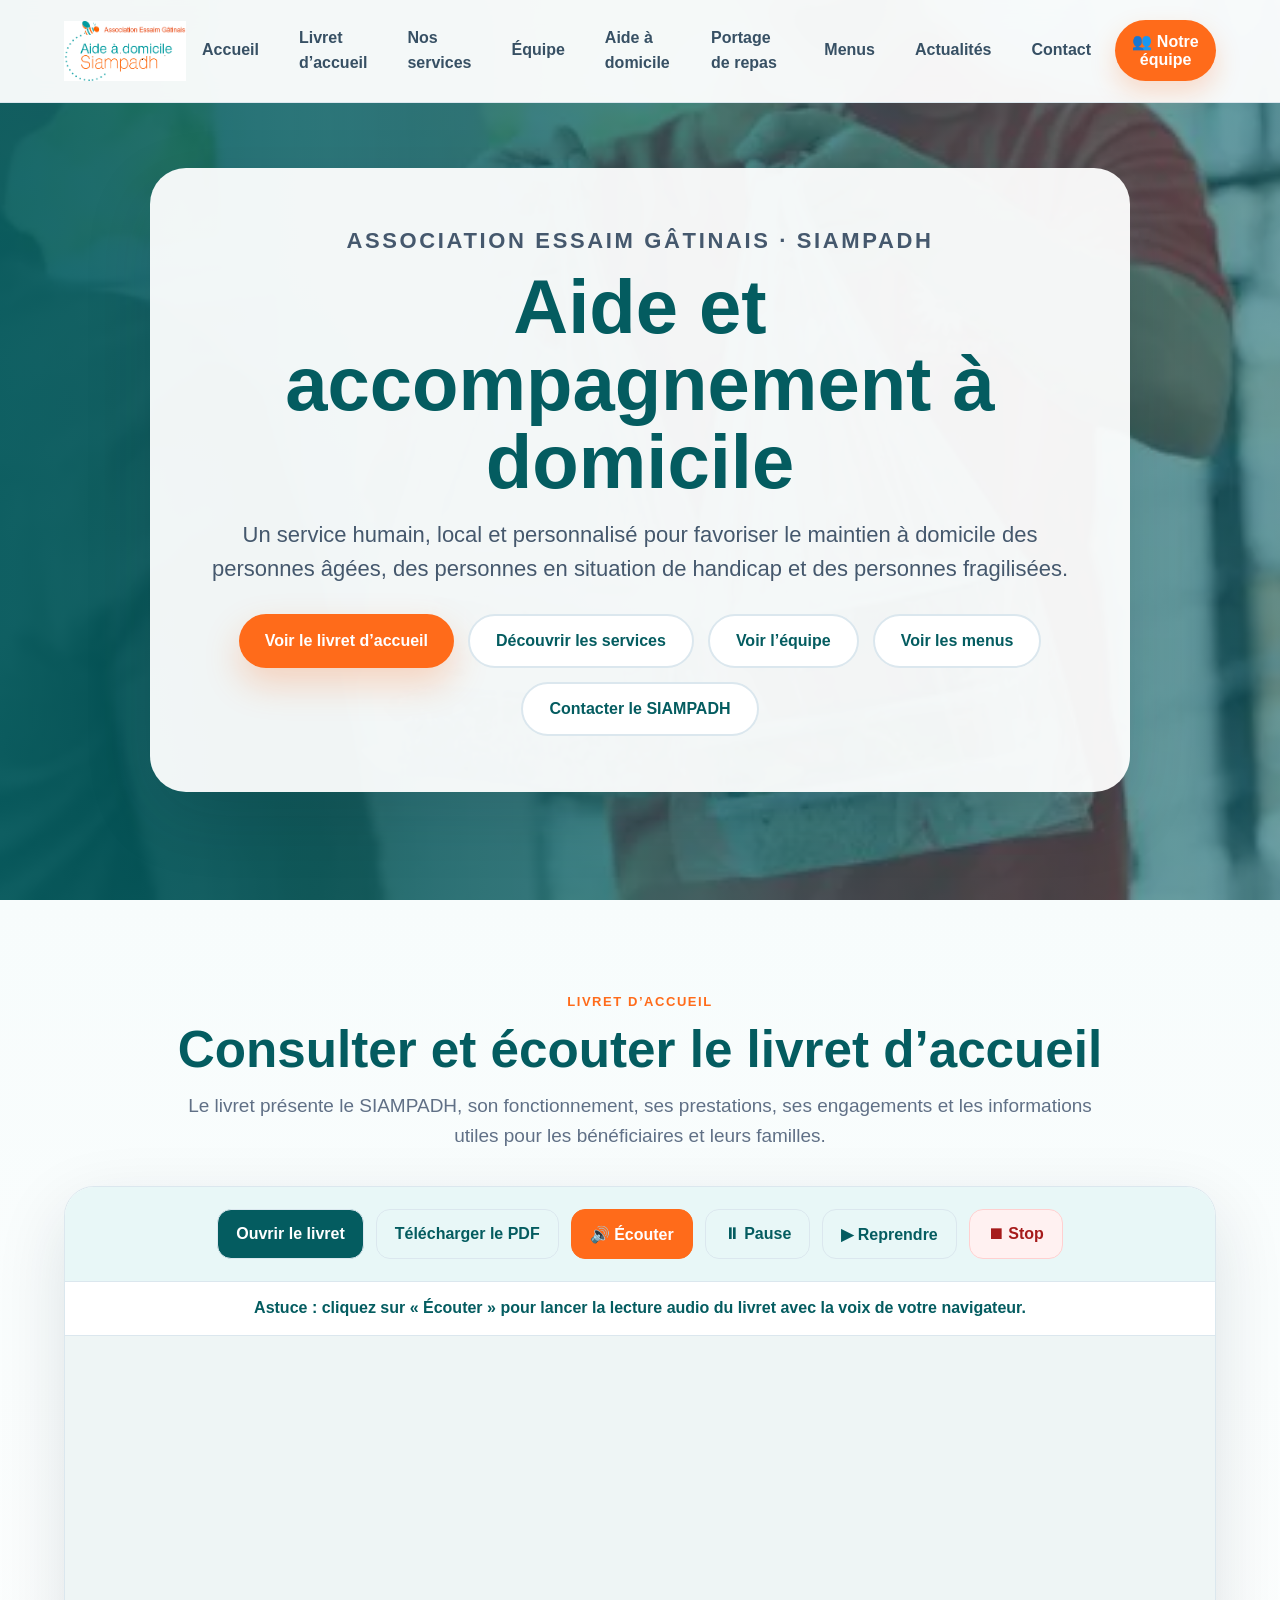
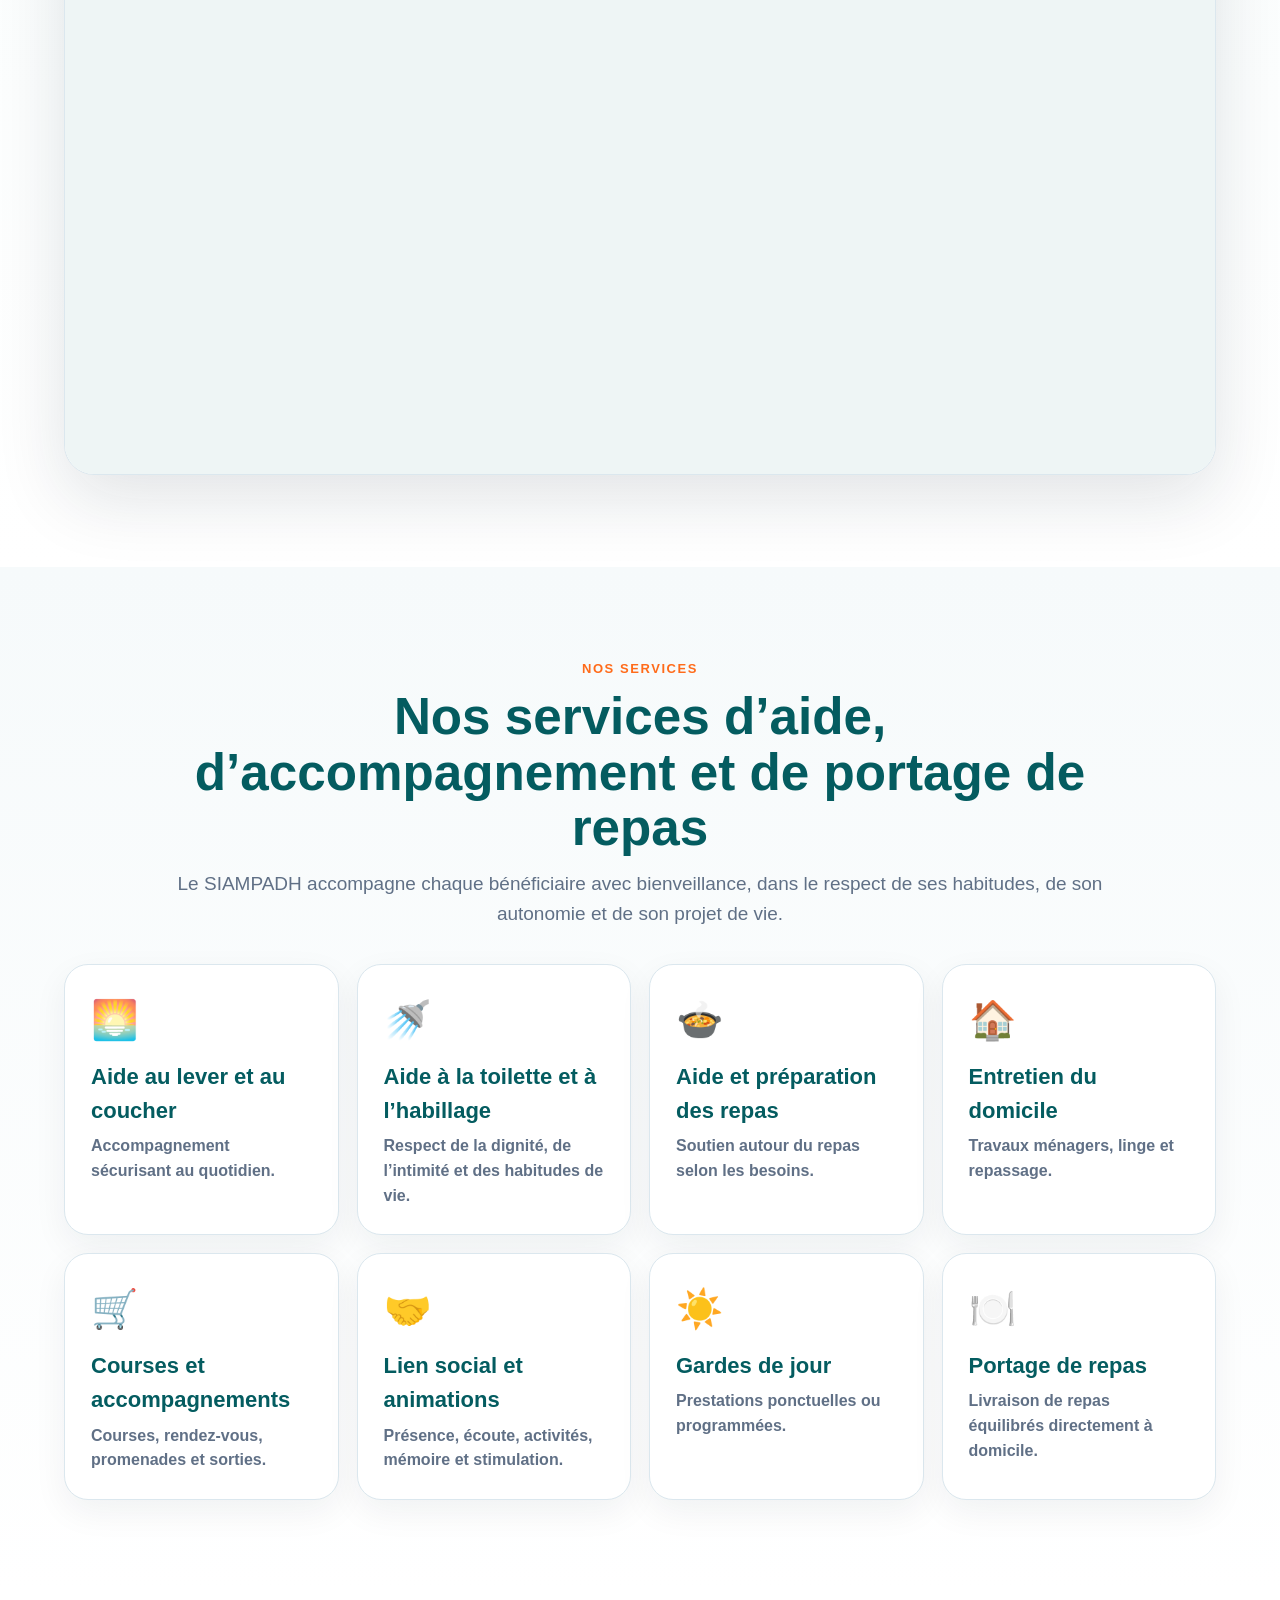
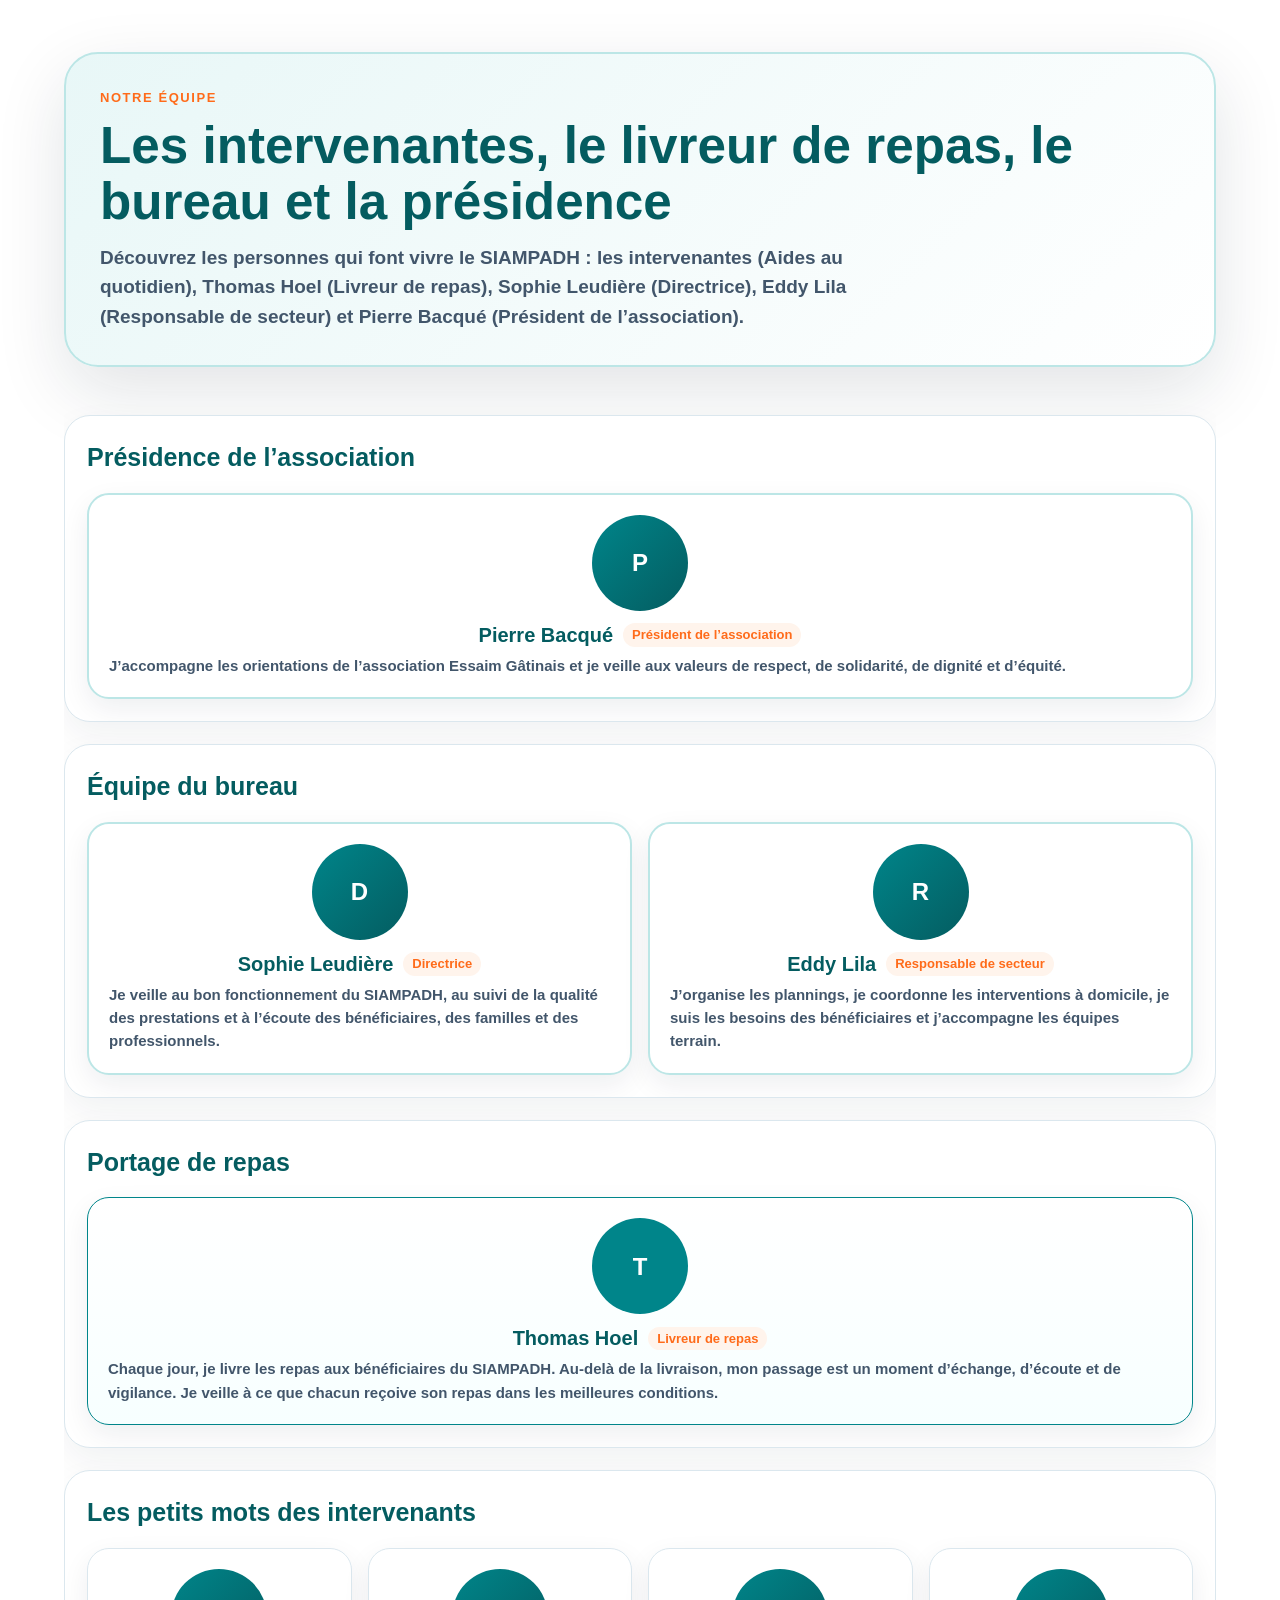
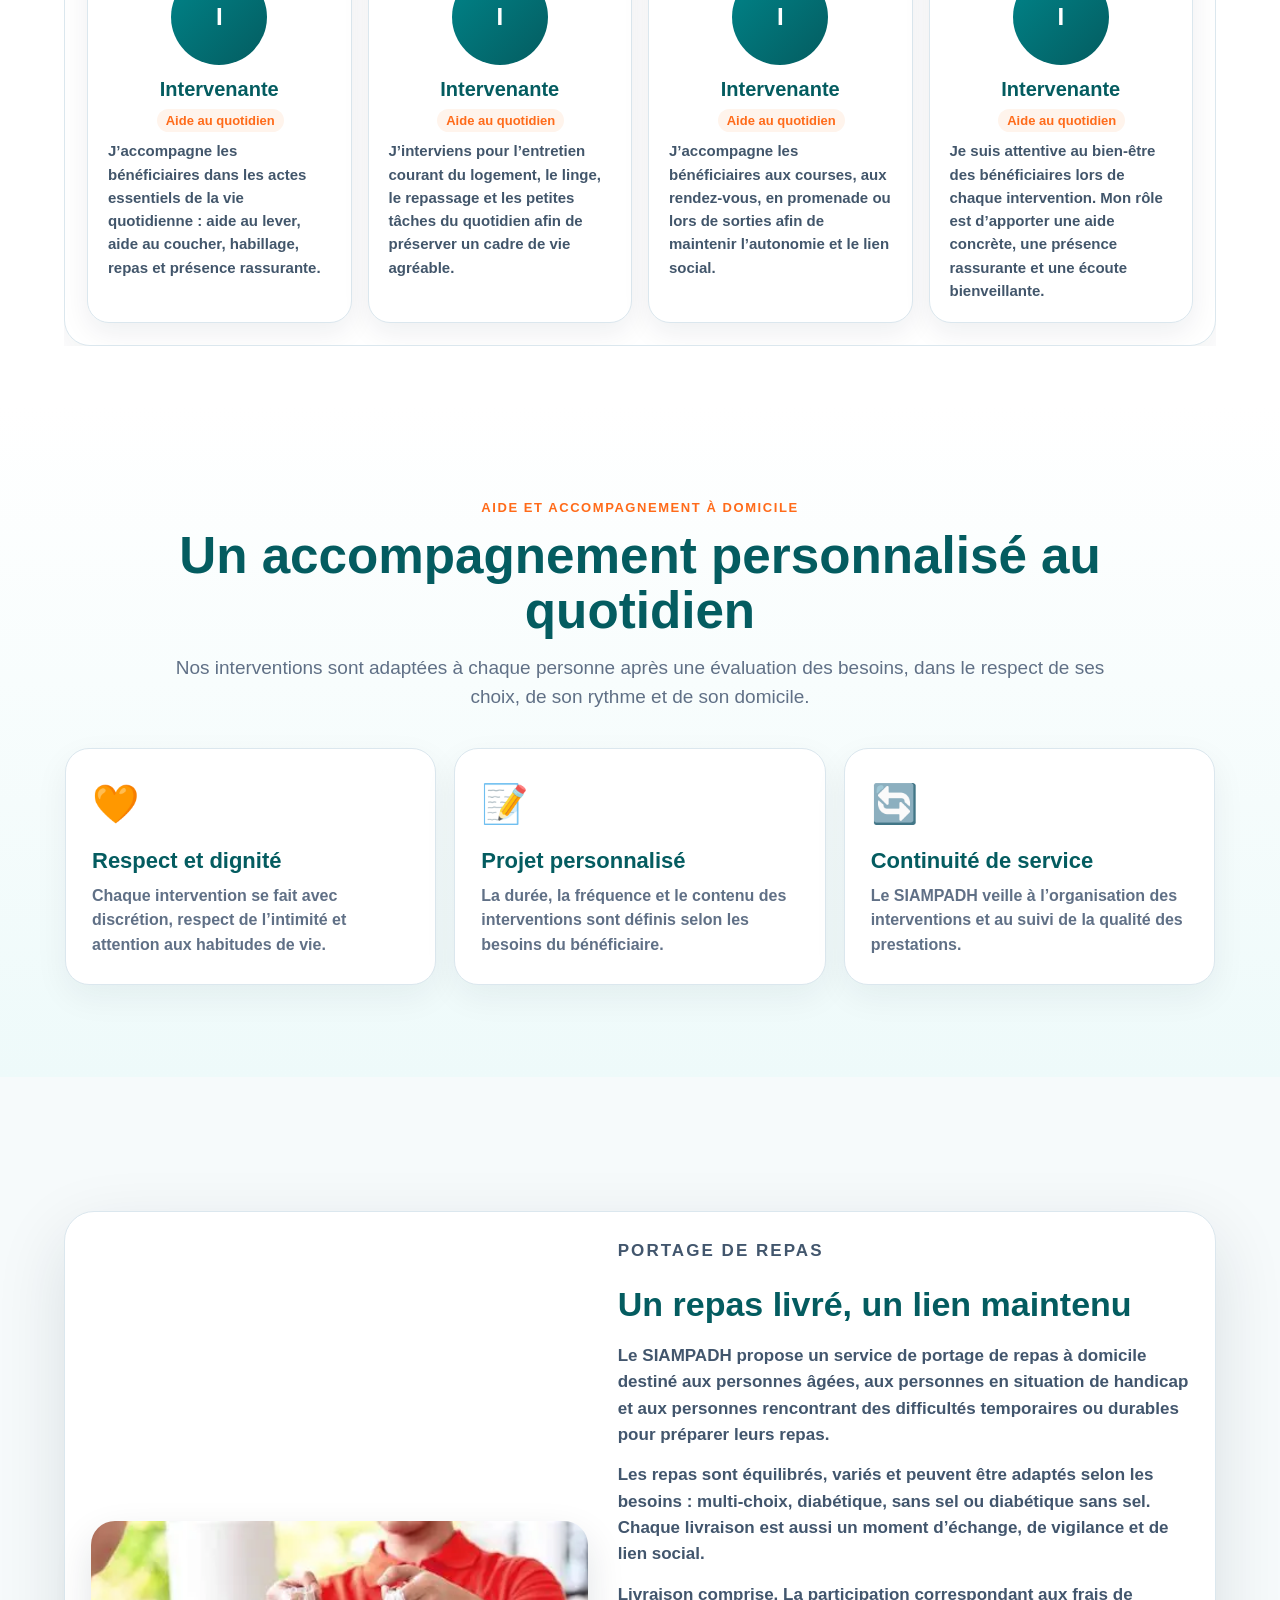
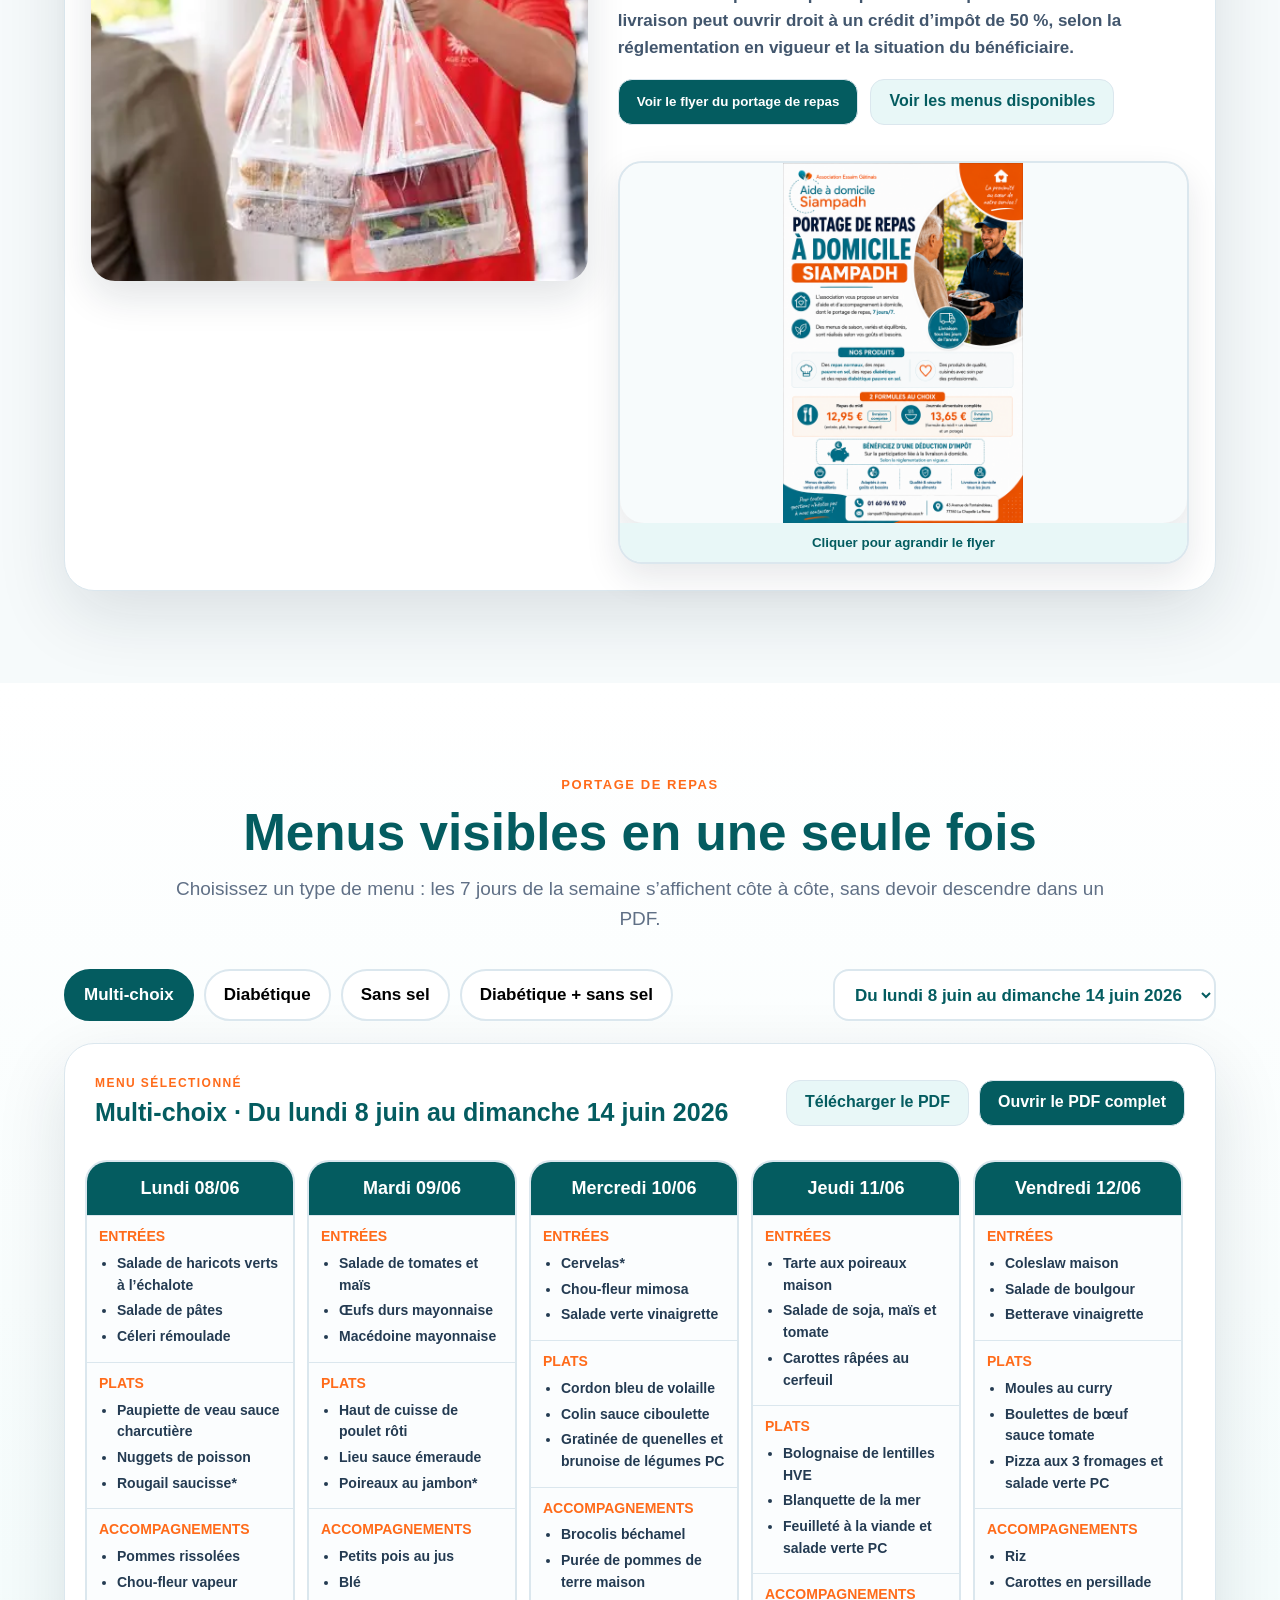
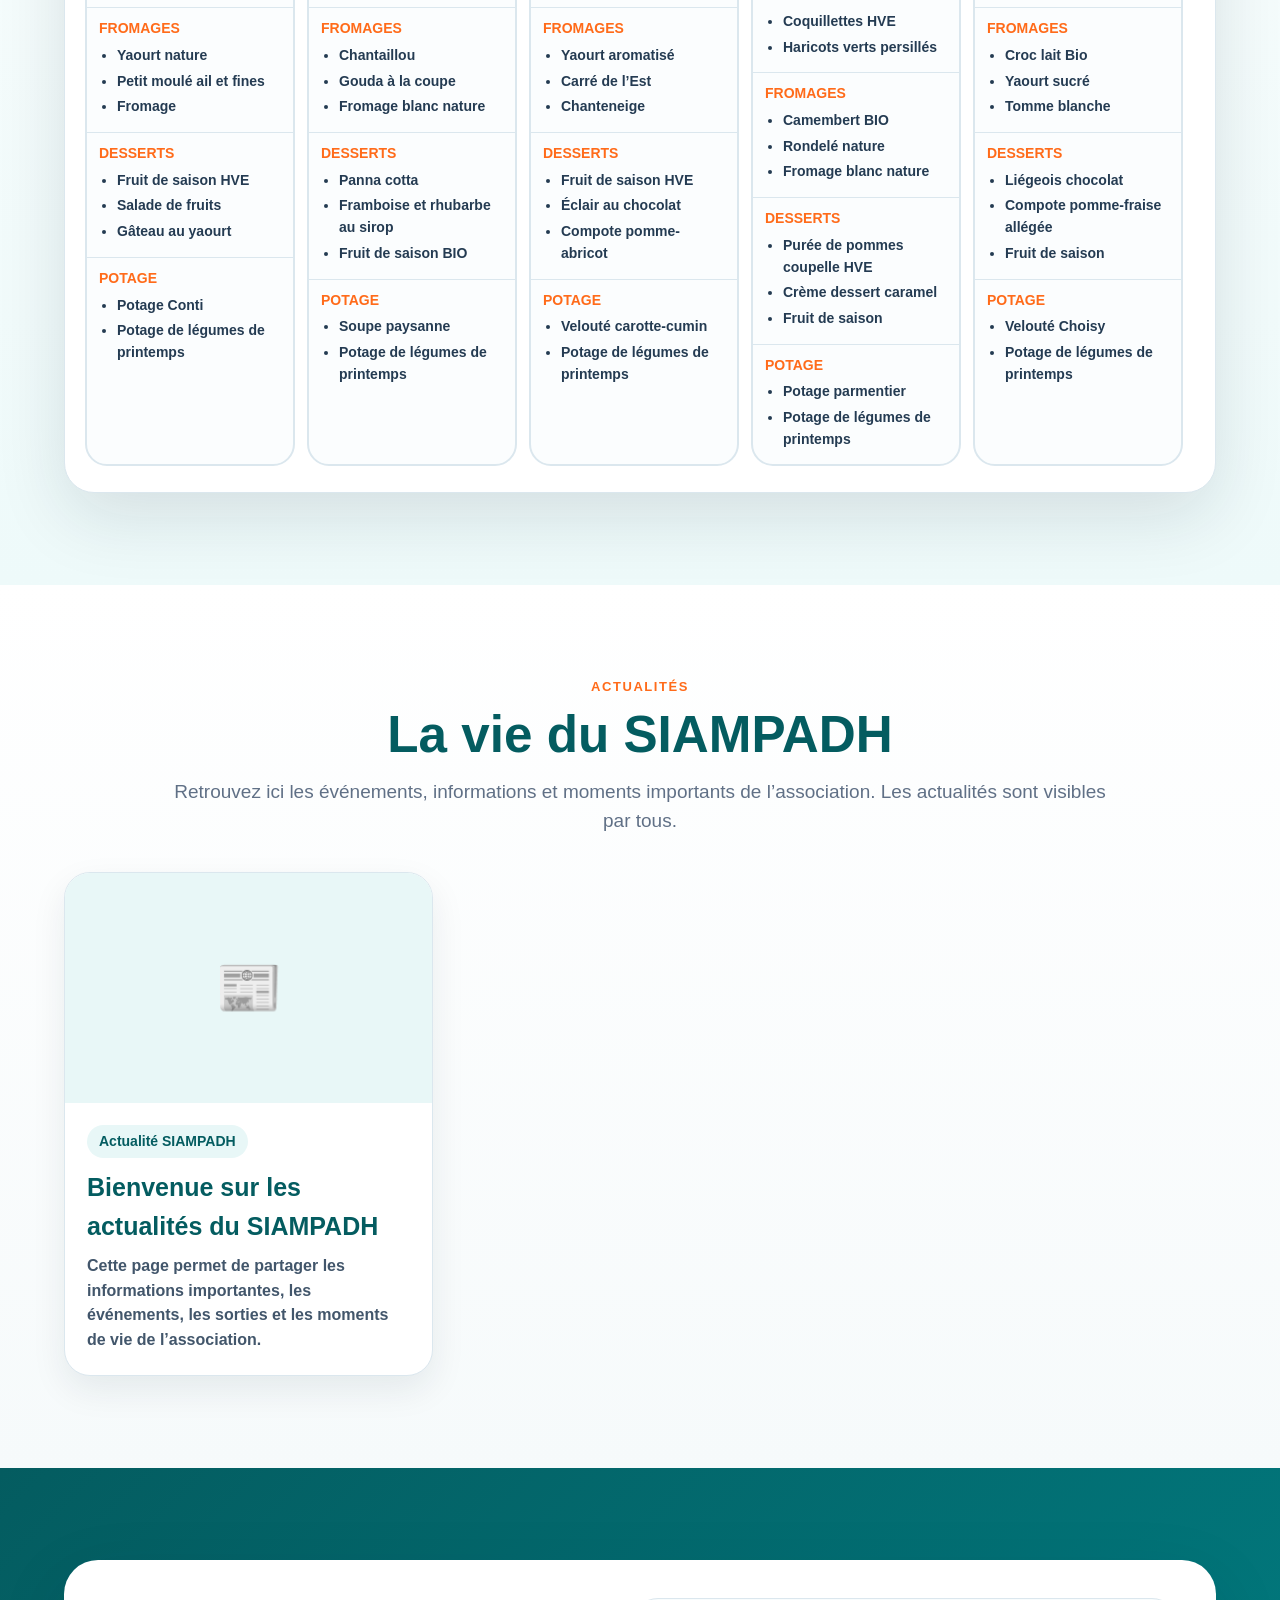
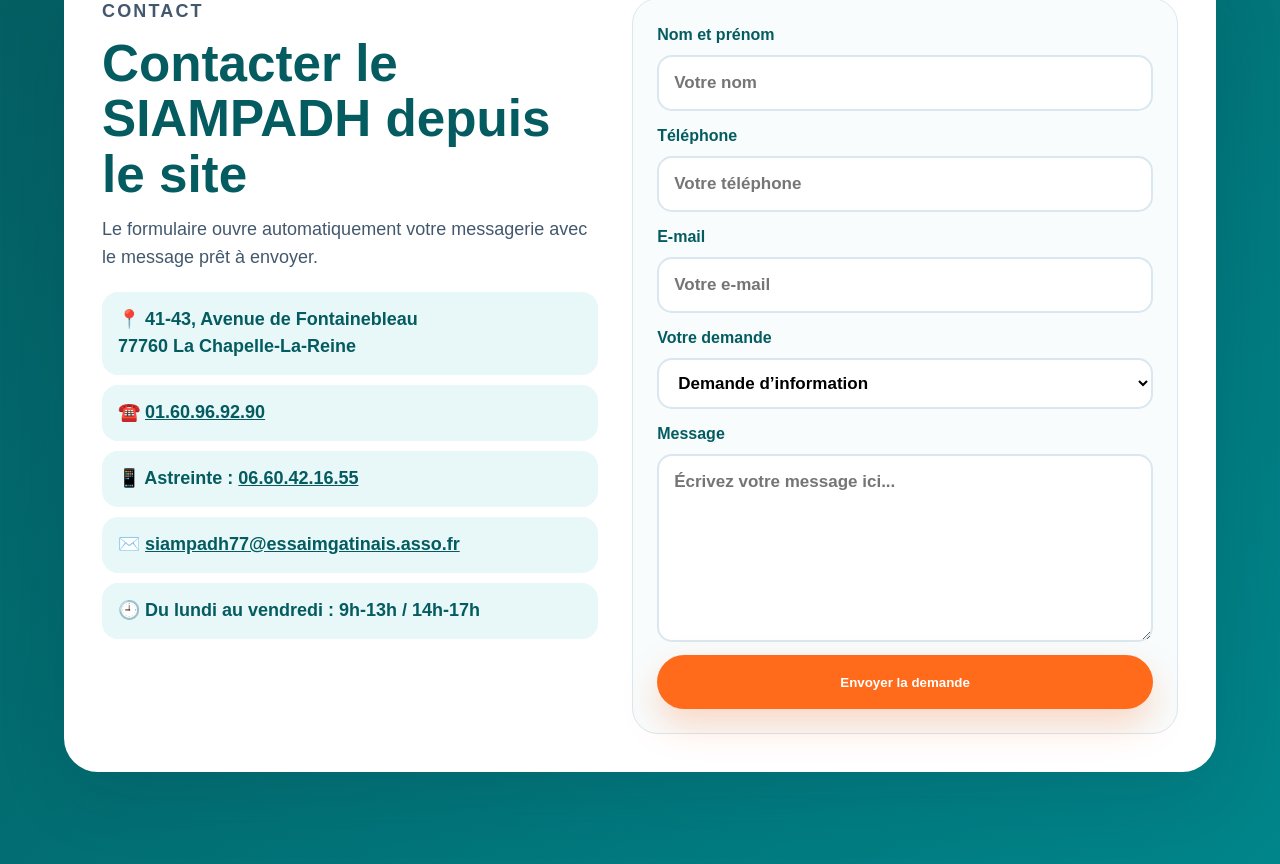
<file: index.html>
<!DOCTYPE html>
<html lang="fr">
<head>
  <meta charset="UTF-8" />
  <meta name="viewport" content="width=device-width, initial-scale=1.0" />
  <title>SIAMPADH - Aide et accompagnement à domicile</title>
  <link rel="stylesheet" href="style.css" />
</head>
<body>
  <header class="topbar">
    <a href="#accueil" class="brand"><img src="assets/images/logo.png" alt="Logo SIAMPADH"></a>
    <button id="mobileToggle" class="mobile-toggle" aria-label="Ouvrir le menu">☰</button>
    <nav id="mainNav">
      <a href="#accueil">Accueil</a>
      <a href="#livret">Livret d’accueil</a>
      <a href="#services">Nos services</a>
      <a href="#equipe">Équipe</a>
      <a href="#aide-domicile">Aide à domicile</a>
      <a href="#portage">Portage de repas</a>
      <a href="#menus">Menus</a>
      <a href="#actualites">Actualités</a>
      <a href="#contact">Contact</a>
      <button id="openTeamNav" class="nav-team-button" type="button">👥 Notre équipe</button>
    </nav>
  </header>

  <main>
    <section id="accueil" class="hero">
      <div class="hero-content">
        <p class="eyebrow">Association Essaim Gâtinais · SIAMPADH</p>
        <h1>Aide et accompagnement à domicile</h1>
        <p>Un service humain, local et personnalisé pour favoriser le maintien à domicile des personnes âgées, des personnes en situation de handicap et des personnes fragilisées.</p>
        <div class="actions">
          <a class="btn primary" href="#livret">Voir le livret d’accueil</a>
          <a class="btn secondary" href="#services">Découvrir les services</a>
          <a class="btn secondary" href="#equipe">Voir l’équipe</a>
          <a class="btn secondary" href="#menus">Voir les menus</a>
          <a class="btn secondary" href="#contact">Contacter le SIAMPADH</a>
        </div>
      </div>
    </section>

    <!-- 1. LIVRET D'ACCUEIL -->
    <section id="livret" class="section livret-section">
      <div class="section-head">
        <p class="eyebrow">Livret d’accueil</p>
        <h2>Consulter et écouter le livret d’accueil</h2>
        <p>Le livret présente le SIAMPADH, son fonctionnement, ses prestations, ses engagements et les informations utiles pour les bénéficiaires et leurs familles.</p>
      </div>

      <div class="livret-card">
        <div class="livret-toolbar" aria-label="Actions du livret d’accueil">
          <a class="mini-btn dark" href="assets/livret/livret-accueil-siampadh.pdf" target="_blank">Ouvrir le livret</a>
          <a class="mini-btn" href="assets/livret/livret-accueil-siampadh.pdf" download>Télécharger le PDF</a>
          <button class="mini-btn listen" id="listenLivret" type="button">🔊 Écouter</button>
          <button class="mini-btn" id="pauseLivret" type="button">⏸ Pause</button>
          <button class="mini-btn" id="resumeLivret" type="button">▶ Reprendre</button>
          <button class="mini-btn stop" id="stopLivret" type="button">⏹ Stop</button>
        </div>
        <p class="livret-help" id="livretStatus">Astuce : cliquez sur « Écouter » pour lancer la lecture audio du livret avec la voix de votre navigateur.</p>
        <iframe class="livret-frame" src="assets/livret/livret-accueil-siampadh.pdf#toolbar=1&navpanes=0&view=FitH" title="Livret d’accueil SIAMPADH"></iframe>
      </div>
    </section>

    <!-- 2. NOS SERVICES -->
    <section id="services" class="section services-section">
      <div class="section-head">
        <p class="eyebrow">Nos services</p>
        <h2>Nos services d’aide, d’accompagnement et de portage de repas</h2>
        <p>Le SIAMPADH accompagne chaque bénéficiaire avec bienveillance, dans le respect de ses habitudes, de son autonomie et de son projet de vie.</p>
      </div>
      <div class="cards">
        <article><span>🌅</span><h3>Aide au lever et au coucher</h3><p>Accompagnement sécurisant au quotidien.</p></article>
        <article><span>🚿</span><h3>Aide à la toilette et à l’habillage</h3><p>Respect de la dignité, de l’intimité et des habitudes de vie.</p></article>
        <article><span>🍲</span><h3>Aide et préparation des repas</h3><p>Soutien autour du repas selon les besoins.</p></article>
        <article><span>🏠</span><h3>Entretien du domicile</h3><p>Travaux ménagers, linge et repassage.</p></article>
        <article><span>🛒</span><h3>Courses et accompagnements</h3><p>Courses, rendez-vous, promenades et sorties.</p></article>
        <article><span>🤝</span><h3>Lien social et animations</h3><p>Présence, écoute, activités, mémoire et stimulation.</p></article>
        <article><span>☀️</span><h3>Gardes de jour</h3><p>Prestations ponctuelles ou programmées.</p></article>
        <article><span>🍽️</span><h3>Portage de repas</h3><p>Livraison de repas équilibrés directement à domicile.</p></article>
      </div>


    </section>

    <!-- 3. ÉQUIPE -->
    <section id="equipe" class="section equipe-section">
      <div class="equipe-preview">
        <div>
          <p class="eyebrow">Notre équipe</p>
          <h2>Les intervenantes, le livreur de repas, le bureau et la présidence</h2>
          <p>Découvrez les personnes qui font vivre le SIAMPADH : les intervenantes (Aides au quotidien), Thomas Hoel (Livreur de repas), Sophie Leudière (Directrice), Eddy Lila (Responsable de secteur) et Pierre Bacqué (Président de l’association).</p>
        </div>
      </div>
      <div class="team-public-page" id="teamInlinePublic" aria-label="Présentation visible de l’équipe"></div>
    </section>

    <!-- 4. AIDE ET ACCOMPAGNEMENT À DOMICILE -->
    <section id="aide-domicile" class="section aide-section">
      <div class="section-head">
        <p class="eyebrow">Aide et accompagnement à domicile</p>
        <h2>Un accompagnement personnalisé au quotidien</h2>
        <p>Nos interventions sont adaptées à chaque personne après une évaluation des besoins, dans le respect de ses choix, de son rythme et de son domicile.</p>
      </div>
      <div class="cards three-cards">
        <article><span>🧡</span><h3>Respect et dignité</h3><p>Chaque intervention se fait avec discrétion, respect de l’intimité et attention aux habitudes de vie.</p></article>
        <article><span>📝</span><h3>Projet personnalisé</h3><p>La durée, la fréquence et le contenu des interventions sont définis selon les besoins du bénéficiaire.</p></article>
        <article><span>🔄</span><h3>Continuité de service</h3><p>Le SIAMPADH veille à l’organisation des interventions et au suivi de la qualité des prestations.</p></article>
      </div>
    </section>

    <!-- PORTAGE DE REPAS : placé entre Aide à domicile et Menus -->
    <section id="portage" class="section portage-section">
      <div class="portage-highlight" id="portage">
        <img src="assets/images/portage-repas.jpg" alt="Livraison de repas à domicile">
        <div>
          <p class="eyebrow">Portage de repas</p>
          <h3>Un repas livré, un lien maintenu</h3>
          <p>Le SIAMPADH propose un service de portage de repas à domicile destiné aux personnes âgées, aux personnes en situation de handicap et aux personnes rencontrant des difficultés temporaires ou durables pour préparer leurs repas.</p>
          <p>Les repas sont équilibrés, variés et peuvent être adaptés selon les besoins : multi-choix, diabétique, sans sel ou diabétique sans sel. Chaque livraison est aussi un moment d’échange, de vigilance et de lien social.</p>
          <p><strong>Livraison comprise.</strong> La participation correspondant aux frais de livraison peut ouvrir droit à un crédit d’impôt de 50 %, selon la réglementation en vigueur et la situation du bénéficiaire.</p>
          <div class="portage-actions">
            <button class="mini-btn dark" id="openFlyerPortage" type="button">Voir le flyer du portage de repas</button>
            <a class="mini-btn" href="#menus">Voir les menus disponibles</a>
          </div>
          <button class="flyer-preview" id="openFlyerPortagePreview" type="button" aria-label="Afficher le flyer du portage de repas">
            <img src="assets/images/flyer-portage-repas.png" alt="Flyer portage de repas à domicile SIAMPADH">
            <span>Cliquer pour agrandir le flyer</span>
          </button>
        </div>
      </div>
    </section>

    <section id="menus" class="section menus-section">
      <div class="section-head">
        <p class="eyebrow">Portage de repas</p>
        <h2>Menus visibles en une seule fois</h2>
        <p>Choisissez un type de menu : les 7 jours de la semaine s’affichent côte à côte, sans devoir descendre dans un PDF.</p>
      </div>
      <div class="menu-controls">
        <div id="menuTabs" class="tabs"></div>
        <select id="weekSelect" class="week-select" aria-label="Choisir une semaine"></select>
      </div>
      <div class="calendar-wrap">
        <div class="calendar-head">
          <div>
            <p class="small">Menu sélectionné</p>
            <h3 id="menuTitle">Menu</h3>
          </div>
          <div class="pdf-links">
            <a id="downloadPdf" class="mini-btn" download>Télécharger le PDF</a>
            <a id="openPdf" class="mini-btn dark" target="_blank">Ouvrir le PDF complet</a>
          </div>
        </div>
        <div id="weeklyCalendar" class="weekly-calendar"></div>
      </div>
    </section>

    <section id="actualites" class="section news-section">
      <div class="section-head">
        <p class="eyebrow">Actualités</p>
        <h2>La vie du SIAMPADH</h2>
        <p>Retrouvez ici les événements, informations et moments importants de l’association. Les actualités sont visibles par tous.</p>
      </div>
      <div id="newsPublicList" class="news-grid" aria-label="Liste des actualités"></div>
    </section>

    <section id="contact" class="section contact-section">
      <div class="contact-card">
        <div>
          <p class="eyebrow">Contact</p>
          <h2>Contacter le SIAMPADH depuis le site</h2>
          <p>Le formulaire ouvre automatiquement votre messagerie avec le message prêt à envoyer.</p>
          <div class="contact-info">
            <p>📍 41-43, Avenue de Fontainebleau<br>77760 La Chapelle-La-Reine</p>
            <p>☎️ <a href="tel:0160969290">01.60.96.92.90</a></p>
            <p>📱 Astreinte : <a href="tel:0660421655">06.60.42.16.55</a></p>
            <p>✉️ <a href="mailto:siampadh77@essaimgatinais.asso.fr">siampadh77@essaimgatinais.asso.fr</a></p>
            <p>🕘 Du lundi au vendredi : 9h-13h / 14h-17h</p>
          </div>
        </div>
        <form id="contactForm" class="contact-form">
          <label>Nom et prénom<input id="contactName" required placeholder="Votre nom"></label>
          <label>Téléphone<input id="contactPhone" placeholder="Votre téléphone"></label>
          <label>E-mail<input id="contactEmail" type="email" placeholder="Votre e-mail"></label>
          <label>Votre demande<select id="contactSubject"><option>Demande d’information</option><option>Aide à domicile</option><option>Portage de repas</option><option>Demande de rappel</option></select></label>
          <label>Message<textarea id="contactMessage" required rows="6" placeholder="Écrivez votre message ici..."></textarea></label>
          <button class="btn primary" type="submit">Envoyer la demande</button>
        </form>
      </div>
    </section>
  </main>

  <div class="team-modal" id="teamModal" aria-hidden="true" role="dialog" aria-modal="true" aria-labelledby="teamTitle">
    <div class="team-backdrop" data-close-team></div>
    <div class="team-window">
      <button class="team-close" type="button" data-close-team aria-label="Fermer">×</button>
      <div class="team-head">
        <p class="eyebrow">SIAMPADH</p>
        <h2 id="teamTitle">Notre équipe</h2>
        <p>Une présentation simple pour expliquer le rôle de chacun auprès des bénéficiaires et des familles.</p>
      </div>
      <div id="teamPublicContent"></div>
    </div>
  </div>


  <div class="flyer-modal" id="flyerPortageModal" aria-hidden="true" role="dialog" aria-modal="true" aria-labelledby="flyerPortageTitle">
    <div class="flyer-backdrop" data-close-flyer></div>
    <div class="flyer-window">
      <button class="flyer-close" type="button" data-close-flyer aria-label="Fermer">×</button>
      <h2 id="flyerPortageTitle">Flyer portage de repas</h2>
      <img src="assets/images/flyer-portage-repas.png" alt="Flyer portage de repas à domicile SIAMPADH">
    </div>
  </div>

  <script src="menu-week-data.js"></script>
  <script src="equipe-data.js"></script>
  <script src="actualites-data.js"></script>
  <script src="livret-text.js"></script>
  <script src="script.js"></script>
</body>
</html>
</file>
<file: style.css>
:root{--teal:#00858a;--teal-dark:#045c60;--teal-soft:#e8f7f7;--orange:#ff6b1a;--ink:#102033;--muted:#607086;--line:#dbe7ee;--bg:#f6fafb;--white:#fff;--shadow:0 24px 70px rgba(16,32,51,.12)}
*{box-sizing:border-box;margin:0;padding:0}html{scroll-behavior:smooth}body{font-family:Arial,Helvetica,sans-serif;background:var(--bg);color:var(--ink);line-height:1.55}a{text-decoration:none;color:inherit}
.topbar{position:fixed;top:0;left:0;right:0;z-index:50;display:flex;align-items:center;justify-content:space-between;padding:14px 5vw;background:rgba(255,255,255,.95);backdrop-filter:blur(12px);border-bottom:1px solid var(--line)}.brand img{height:60px;display:block}nav{display:flex;gap:8px;align-items:center}nav a{font-weight:900;padding:12px 16px;border-radius:999px;color:#375064}nav a:hover{background:var(--teal-soft);color:var(--teal-dark)}.mobile-toggle{display:none;border:0;background:var(--teal);color:white;font-size:24px;border-radius:12px;padding:8px 12px}
.hero{min-height:100vh;display:grid;place-items:center;padding:130px 5vw 70px;background:linear-gradient(90deg,rgba(4,92,96,.92),rgba(4,92,96,.58)),url('assets/images/portage-repas.jpg') center/cover}.hero-content{max-width:980px;text-align:center;background:rgba(255,255,255,.94);border-radius:36px;padding:56px;box-shadow:var(--shadow)}.eyebrow{text-transform:uppercase;letter-spacing:.12em;color:var(--orange);font-weight:900;font-size:13px;margin-bottom:10px}h1{font-size:clamp(40px,6vw,76px);line-height:1.02;color:var(--teal-dark);margin-bottom:18px}h2{font-size:clamp(30px,4vw,52px);line-height:1.08;color:var(--teal-dark);margin-bottom:14px}h3{font-size:25px;color:var(--teal-dark)}.hero p{font-size:22px;color:#45586d}.actions{display:flex;justify-content:center;gap:14px;flex-wrap:wrap;margin-top:28px}.btn{display:inline-flex;align-items:center;justify-content:center;min-height:54px;padding:0 26px;border-radius:999px;font-weight:900;border:0;cursor:pointer}.primary{background:var(--orange);color:white;box-shadow:0 16px 35px rgba(255,107,26,.25)}.secondary{background:white;color:var(--teal-dark);border:2px solid var(--line)}
.section{padding:92px 5vw}.section-head{text-align:center;max-width:950px;margin:0 auto 36px}.section-head p:last-child{font-size:19px;color:var(--muted)}.cards{display:grid;grid-template-columns:repeat(4,1fr);gap:18px;max-width:1450px;margin:auto}.cards article{background:white;border:1px solid var(--line);border-radius:24px;padding:26px;box-shadow:0 12px 34px rgba(16,32,51,.06)}.cards span{font-size:38px}.cards h3{margin:10px 0 6px;font-size:22px}.cards p{color:var(--muted);font-weight:700}
.menus-section{background:linear-gradient(180deg,#fff,#eefafa)}.menu-controls{max-width:1600px;margin:0 auto 22px;display:flex;align-items:center;justify-content:space-between;gap:16px;flex-wrap:wrap}.tabs{display:flex;gap:10px;flex-wrap:wrap}.tab{border:2px solid var(--line);background:white;border-radius:999px;padding:14px 18px;font-weight:900;font-size:17px;cursor:pointer}.tab.active{background:var(--teal-dark);color:white;border-color:var(--teal-dark)}.week-select{min-height:52px;border:2px solid var(--line);border-radius:16px;background:white;padding:0 16px;font-size:17px;font-weight:900;color:var(--teal-dark)}
.calendar-wrap{max-width:1800px;margin:auto;background:white;border:1px solid var(--line);border-radius:30px;padding:20px;box-shadow:var(--shadow)}.calendar-head{display:flex;justify-content:space-between;align-items:center;gap:16px;margin-bottom:18px;padding:10px}.small{text-transform:uppercase;font-weight:900;color:var(--orange);font-size:12px;letter-spacing:.12em}.pdf-links{display:flex;gap:10px;flex-wrap:wrap}.mini-btn{display:inline-flex;align-items:center;justify-content:center;min-height:46px;padding:0 18px;border-radius:14px;background:var(--teal-soft);color:var(--teal-dark);font-weight:900;border:1px solid var(--line)}.mini-btn.dark{background:var(--teal-dark);color:white}
.weekly-calendar{display:grid;grid-template-columns:repeat(7,minmax(210px,1fr));gap:12px;align-items:stretch;overflow-x:auto;padding-bottom:6px}.day-card{min-width:210px;background:#fbfdfe;border:2px solid var(--line);border-radius:22px;overflow:hidden}.day-card h4{background:var(--teal-dark);color:white;text-align:center;padding:13px 8px;font-size:18px}.meal-block{border-top:1px solid var(--line);padding:10px 12px}.meal-block strong{display:block;color:var(--orange);font-size:14px;text-transform:uppercase;margin-bottom:5px}.meal-block ul{padding-left:18px}.meal-block li{font-size:14px;font-weight:700;margin-bottom:4px;color:#243b52}
.contact-section{background:linear-gradient(135deg,var(--teal-dark),var(--teal));}.contact-card{max-width:1250px;margin:auto;background:white;border-radius:34px;padding:38px;display:grid;grid-template-columns:1fr 1.1fr;gap:34px;box-shadow:var(--shadow)}.contact-card p{font-size:18px;color:#43586d}.contact-info{display:grid;gap:10px;margin-top:20px}.contact-info p{background:var(--teal-soft);padding:14px 16px;border-radius:16px;font-weight:900;color:var(--teal-dark)}.contact-info a{text-decoration:underline}.contact-form{background:#f8fcfd;border:1px solid var(--line);border-radius:26px;padding:24px;display:grid;gap:13px}.contact-form label{display:grid;gap:7px;color:var(--teal-dark);font-weight:900}.contact-form input,.contact-form select,.contact-form textarea{border:2px solid var(--line);border-radius:15px;padding:13px 15px;font:inherit;font-size:17px;background:white;outline:none}.contact-form input:focus,.contact-form select:focus,.contact-form textarea:focus{border-color:var(--teal)}
@media(max-width:1250px){.cards{grid-template-columns:repeat(2,1fr)}.weekly-calendar{grid-template-columns:repeat(7,240px)}}@media(max-width:850px){.topbar{padding:11px 4vw}.brand img{height:48px}.mobile-toggle{display:block}nav{display:none;position:absolute;top:74px;left:4vw;right:4vw;background:white;border:1px solid var(--line);border-radius:20px;padding:12px;box-shadow:var(--shadow)}nav.open{display:grid}.hero-content{padding:34px 22px;border-radius:28px}.hero p{font-size:19px}.section{padding:70px 5vw}.cards,.contact-card{grid-template-columns:1fr}.calendar-head{align-items:stretch;flex-direction:column}.pdf-links,.mini-btn{width:100%}.weekly-calendar{grid-template-columns:repeat(7,250px)}.day-card{min-width:250px}}


/* AJOUT UNIQUEMENT : bouton + fenêtre Notre équipe */
.nav-team-button{border:0;background:var(--orange);color:white;font-weight:900;padding:12px 17px;border-radius:999px;cursor:pointer;font-size:16px;box-shadow:0 12px 26px rgba(255,107,26,.25)}
.nav-team-button:hover{transform:translateY(-1px);filter:brightness(.98)}
.btn.team{background:var(--teal-dark);color:white;box-shadow:0 16px 35px rgba(4,92,96,.22)}
.equipe-section{background:#fff;padding-top:60px;padding-bottom:60px}.equipe-preview{max-width:1250px;margin:auto;background:linear-gradient(135deg,var(--teal-soft),#fff);border:2px solid #bce6e6;border-radius:34px;padding:34px;display:flex;align-items:center;justify-content:space-between;gap:28px;box-shadow:var(--shadow)}.equipe-preview p:not(.eyebrow){font-size:19px;color:#42566b;font-weight:700;max-width:760px}
.team-modal{position:fixed;inset:0;z-index:200;display:none;align-items:center;justify-content:center;padding:24px}.team-modal.open{display:flex}.team-backdrop{position:absolute;inset:0;background:rgba(8,23,36,.68);backdrop-filter:blur(7px)}.team-window{position:relative;z-index:1;width:min(1200px,96vw);max-height:90vh;overflow:auto;background:white;border-radius:34px;padding:34px;box-shadow:0 35px 90px rgba(0,0,0,.35);border:1px solid rgba(255,255,255,.7)}.team-close{position:sticky;top:0;float:right;width:48px;height:48px;border:0;border-radius:999px;background:var(--orange);color:white;font-size:34px;font-weight:900;cursor:pointer;line-height:1;z-index:3}.team-head{text-align:center;max-width:850px;margin:0 auto 24px;clear:both}.team-head p:last-child{font-size:18px;color:var(--muted);font-weight:700}.team-zone{margin-top:22px;background:#f8fcfd;border:1px solid var(--line);border-radius:26px;padding:22px}.team-zone h3{margin-bottom:16px}.team-grid{display:grid;gap:16px}.team-grid.four{grid-template-columns:repeat(4,1fr)}.team-grid.two{grid-template-columns:repeat(2,1fr)}.team-person{background:white;border:1px solid var(--line);border-radius:22px;padding:20px;box-shadow:0 10px 28px rgba(16,32,51,.07)}.team-person.strong{border:2px solid #bce6e6}.team-person h4{font-size:20px;color:var(--teal-dark);margin:10px 0 7px}.team-person p{color:#42566b;font-weight:700;font-size:15px}.avatar{width:50px;height:50px;border-radius:16px;background:linear-gradient(135deg,var(--teal),var(--teal-dark));color:white;display:grid;place-items:center;font-size:24px;font-weight:900}.president-card{display:flex;align-items:flex-start;gap:16px}body.modal-open{overflow:hidden}
@media(max-width:1050px){.team-grid.four{grid-template-columns:repeat(2,1fr)}}@media(max-width:850px){.equipe-preview{flex-direction:column;align-items:stretch}.nav-team-button{width:100%;text-align:left}.team-window{padding:22px;border-radius:24px}.team-grid.four,.team-grid.two{grid-template-columns:1fr}.president-card{display:block}.team-close{width:44px;height:44px;font-size:30px}}

/* AJOUT : modification équipe avec mot de passe */
.team-admin-bar{display:flex;align-items:center;justify-content:center;gap:14px;flex-wrap:wrap;margin:16px auto 24px;padding:16px;background:var(--teal-soft);border:1px solid #bce6e6;border-radius:20px}.team-admin-bar p{font-weight:800;color:var(--teal-dark)}
.team-admin-panel{margin:20px 0;background:#fff8f3;border:2px solid rgba(255,107,26,.25);border-radius:24px;padding:22px}.admin-login h3,.team-edit-form h3{color:var(--teal-dark);margin-bottom:8px}.admin-login p,.team-edit-form p{color:#42566b;font-weight:700}.admin-row{display:flex;gap:10px;flex-wrap:wrap;margin-top:14px}.admin-row input{flex:1;min-width:230px;border:2px solid var(--line);border-radius:14px;padding:12px 14px;font-size:17px}.admin-error{color:#b42318!important;margin-top:10px}.admin-headline{display:flex;justify-content:space-between;align-items:flex-start;gap:16px;margin-bottom:18px}.team-editor-list{display:grid;gap:18px;margin:18px 0}.editor-card{background:white;border:1px solid var(--line);border-radius:22px;padding:18px;display:grid;grid-template-columns:140px 1fr;gap:18px;box-shadow:0 10px 24px rgba(16,32,51,.06)}.editor-photo-box{display:grid;gap:10px;align-content:start}.editor-preview{width:116px;height:116px;border-radius:26px;object-fit:cover;background:var(--teal-soft);border:3px solid #bce6e6;display:grid;place-items:center;font-size:38px;font-weight:900;color:var(--teal-dark);overflow:hidden}.editor-preview img{width:100%;height:100%;object-fit:cover}.editor-card label{display:grid;gap:6px;margin-bottom:10px;font-weight:900;color:var(--teal-dark)}.editor-card input,.editor-card textarea{border:2px solid var(--line);border-radius:14px;padding:12px 14px;font:inherit;font-size:16px;background:#fff;outline:none}.editor-card textarea{min-height:95px;resize:vertical}.editor-card input:focus,.editor-card textarea:focus{border-color:var(--teal)}.save-message{font-weight:900;color:var(--teal-dark)!important;margin-top:12px}.team-person .photo-avatar{width:82px;height:82px;border-radius:24px;object-fit:cover;border:3px solid #bce6e6;background:var(--teal-soft);display:block;margin-bottom:10px}.team-person .avatar{margin-bottom:10px}.team-role{display:inline-block;background:var(--teal-soft);color:var(--teal-dark);font-weight:900;border-radius:999px;padding:5px 10px;margin-bottom:8px;font-size:13px}.team-zone.president .team-person{max-width:100%}
@media(max-width:850px){.admin-headline{flex-direction:column}.editor-card{grid-template-columns:1fr}.editor-preview{width:100%;height:180px}.team-admin-panel{padding:16px}.admin-row input,.admin-row .mini-btn{width:100%}}

/* AJOUT : panneau simple pour modifier les photos de profil */
.equipe-actions{display:flex;gap:14px;flex-wrap:wrap;justify-content:flex-end;align-items:center}
.team-edit-direct{margin-top:28px;background:#fff;border:2px solid #dbe7ee;border-radius:30px;padding:28px;box-shadow:0 20px 55px rgba(16,32,51,.10)}
.direct-login{max-width:780px;margin:auto;text-align:center;background:#f6fafb;border:1px solid #dbe7ee;border-radius:24px;padding:26px}
.team-editor-list{display:grid;grid-template-columns:repeat(2,minmax(0,1fr));gap:20px;margin:24px 0}
.editor-card.photo-card-big{display:grid;grid-template-columns:190px 1fr;gap:20px;align-items:start;background:#f9fcfd;border:1px solid #dbe7ee;border-radius:24px;padding:20px}
.big-preview{width:160px;height:160px;border-radius:50%;background:#e8f7f7;border:4px solid white;outline:2px solid #00858a;display:grid;place-items:center;font-size:44px;font-weight:900;color:#045c60;margin:auto;overflow:hidden;box-shadow:0 12px 28px rgba(16,32,51,.12)}
.big-preview img,.editor-preview img{width:100%;height:100%;object-fit:cover;display:block}
.photo-upload-label{margin-top:16px;display:block;text-align:center;background:#045c60;color:white;border-radius:16px;padding:12px;font-weight:900;cursor:pointer}
.photo-upload-label input{display:none}
.editor-person-type{font-size:13px;text-transform:uppercase;letter-spacing:.08em;color:#ff6b1a;font-weight:900;margin-bottom:10px}
.editor-fields label,.team-edit-form label{display:block;font-weight:900;color:#102033;margin-bottom:12px}
.editor-fields input,.editor-fields textarea,.admin-row input{width:100%;margin-top:7px;border:1px solid #dbe7ee;border-radius:14px;padding:13px;font:inherit;background:white;color:#102033}
.admin-row{display:flex;gap:12px;align-items:center;justify-content:center;margin-top:14px}
.admin-error{color:#b00020;font-weight:900;margin-top:10px}.save-message{color:#045c60;font-weight:900;margin-top:14px}
@media(max-width:900px){.team-editor-list{grid-template-columns:1fr}.editor-card.photo-card-big{grid-template-columns:1fr}.equipe-actions{justify-content:flex-start}.admin-row{flex-direction:column}.admin-row .mini-btn{width:100%}}

/* Correction : l’équipe est visible pour tout le monde. Le mot de passe sert uniquement à modifier. */
.team-public-page{max-width:1250px;margin:26px auto 0}
.team-public-page .team-zone{background:#fff;border:1px solid var(--line);box-shadow:0 14px 35px rgba(16,32,51,.06)}
.team-public-page .team-person{min-height:100%}
.team-public-page .team-person .photo-avatar,.team-public-page .team-person .avatar{width:96px;height:96px;border-radius:999px;margin:0 auto 12px}
.team-public-page .team-person{text-align:center}
.team-public-page .team-person p{text-align:left}
.team-edit-direct[hidden]{display:none!important}
.direct-login{max-width:720px;margin:auto;text-align:center}

/* AJOUT : page Actualités visible par tous + ajout photo avec mot de passe */
.news-section{background:linear-gradient(180deg,#ffffff,#f6fafb)}
.news-actions-bar{max-width:1250px;margin:0 auto 26px;display:flex;justify-content:center}
.news-grid{max-width:1250px;margin:0 auto;display:grid;grid-template-columns:repeat(3,minmax(0,1fr));gap:22px}
.news-card{background:white;border:1px solid var(--line);border-radius:26px;overflow:hidden;box-shadow:0 14px 35px rgba(16,32,51,.08)}
.news-card.empty{padding:28px;text-align:center;grid-column:1/-1}
.news-photo{height:230px;background:var(--teal-soft);display:grid;place-items:center;color:var(--teal-dark);font-size:54px;overflow:hidden}
.news-photo img{width:100%;height:100%;object-fit:cover;display:block}
.news-body{padding:22px}.news-date{display:inline-block;background:var(--teal-soft);color:var(--teal-dark);font-weight:900;border-radius:999px;padding:6px 12px;margin-bottom:10px;font-size:14px}.news-body h3{margin-bottom:8px}.news-body p:last-child{color:#42566b;font-weight:700}
.news-admin-panel{max-width:1250px;margin:28px auto 0;background:#fff;border:2px solid #dbe7ee;border-radius:30px;padding:28px;box-shadow:0 20px 55px rgba(16,32,51,.10)}
.news-form{display:grid;grid-template-columns:260px 1fr;gap:24px;background:#f9fcfd;border:1px solid var(--line);border-radius:26px;padding:22px;margin-top:18px}
.news-photo-preview{width:220px;height:220px;border-radius:28px;background:var(--teal-soft);border:4px solid white;outline:2px solid var(--teal);display:grid;place-items:center;font-size:56px;overflow:hidden;box-shadow:0 12px 28px rgba(16,32,51,.12)}
.news-photo-preview img{width:100%;height:100%;object-fit:cover;display:block}.news-fields label{display:block;font-weight:900;color:var(--teal-dark);margin-bottom:14px}.news-fields input,.news-fields textarea{width:100%;margin-top:7px;border:2px solid var(--line);border-radius:14px;padding:13px 15px;font:inherit;font-size:17px;background:white;outline:none}.news-fields input:focus,.news-fields textarea:focus{border-color:var(--teal)}
.news-manage-title{margin-top:28px}.news-manage-list{display:grid;gap:12px;margin-top:14px}.news-manage-card{display:grid;grid-template-columns:78px 1fr auto;gap:14px;align-items:center;background:#f8fcfd;border:1px solid var(--line);border-radius:18px;padding:12px}.news-manage-thumb{width:78px;height:64px;border-radius:14px;background:var(--teal-soft);display:grid;place-items:center;overflow:hidden}.news-manage-thumb img{width:100%;height:100%;object-fit:cover}.news-manage-card strong{color:var(--teal-dark);font-size:18px}.news-manage-card p{font-weight:800;color:var(--muted)}.news-manage-actions{display:flex;gap:8px;flex-wrap:wrap}.mini-btn.danger{background:#fff1f0;color:#b42318;border-color:#ffd6d2}
@media(max-width:1050px){.news-grid{grid-template-columns:repeat(2,1fr)}.news-form{grid-template-columns:1fr}.news-photo-preview{width:100%;height:240px}.news-manage-card{grid-template-columns:70px 1fr}.news-manage-actions{grid-column:1/-1}.news-manage-actions .mini-btn{flex:1}}
@media(max-width:700px){.news-grid{grid-template-columns:1fr}.news-photo{height:210px}.news-admin-panel{padding:18px}}

/* Section livret d'accueil */
.livret-section{background:linear-gradient(180deg,#f7fcfc,#fff)}
.livret-card{max-width:1500px;margin:0 auto;background:white;border:1px solid var(--line);border-radius:30px;box-shadow:var(--shadow);overflow:hidden}
.livret-toolbar{display:flex;gap:12px;flex-wrap:wrap;align-items:center;justify-content:center;padding:22px;border-bottom:1px solid var(--line);background:var(--teal-soft)}
.livret-toolbar .mini-btn{min-height:50px;font-size:16px}
.livret-toolbar .listen{background:var(--orange);color:white;border-color:var(--orange)}
.livret-toolbar .stop{background:#fff1f1;color:#a61b1b;border-color:#ffd0d0}
.livret-help{text-align:center;font-weight:800;color:var(--teal-dark);padding:14px 22px;border-bottom:1px solid var(--line)}
.livret-frame{display:block;width:100%;height:82vh;min-height:620px;border:0;background:#eef5f5}
@media(max-width:850px){.livret-toolbar{display:grid;grid-template-columns:1fr;gap:10px}.livret-frame{height:72vh;min-height:520px}.livret-help{text-align:left}.livret-toolbar .mini-btn{width:100%}}

/* =========================================================
   AMÉLIORATION MOBILE UNIQUEMENT
   Ne change pas l'affichage ordinateur.
   ========================================================= */
@media (max-width: 850px){
  html,body{width:100%;overflow-x:hidden}
  body{font-size:16px;background:#f7fbfc}
  .topbar{height:auto;min-height:72px;padding:10px 16px;gap:12px;box-shadow:0 8px 24px rgba(16,32,51,.08)}
  .brand img{height:54px;max-width:170px;object-fit:contain}
  .mobile-toggle{display:inline-flex;align-items:center;justify-content:center;width:48px;height:48px;flex:0 0 48px;border-radius:16px;font-size:26px}
  nav{top:78px;left:12px;right:12px;padding:14px;gap:8px;border-radius:24px;max-height:calc(100vh - 92px);overflow:auto}
  nav.open{display:grid;grid-template-columns:1fr}
  nav a,.nav-team-button{width:100%;display:flex;align-items:center;justify-content:center;text-align:center;min-height:48px;padding:12px 14px;font-size:16px;border-radius:16px}

  .hero{min-height:auto;padding:105px 16px 42px;background:linear-gradient(180deg,rgba(4,92,96,.86),rgba(4,92,96,.62)),url('assets/images/portage-repas.jpg') center top/cover no-repeat}
  .hero-content{width:100%;max-width:560px;padding:28px 18px 22px;border-radius:26px;background:rgba(255,255,255,.96);box-shadow:0 18px 50px rgba(16,32,51,.18)}
  .eyebrow{font-size:11px;letter-spacing:.10em;line-height:1.35}
  h1{font-size:clamp(34px,10vw,44px);line-height:1.04;margin-bottom:14px}
  h2{font-size:clamp(28px,8vw,38px);line-height:1.08}
  h3{font-size:22px}
  .hero p{font-size:18px;line-height:1.45;color:#31465b}
  .actions{display:grid;grid-template-columns:1fr;gap:10px;margin-top:22px}
  .btn{width:100%;min-height:52px;padding:12px 16px;font-size:16px;text-align:center;border-radius:18px}

  .section{padding:58px 16px}
  .section-head{margin-bottom:24px;text-align:left}
  .section-head p:last-child{font-size:17px;line-height:1.55}
  .cards{grid-template-columns:1fr;gap:14px}
  .cards article{padding:22px;border-radius:22px}
  .cards span{font-size:34px}.cards h3{font-size:21px}.cards p{font-size:16px}

  .equipe-preview{padding:22px;border-radius:26px;box-shadow:0 14px 36px rgba(16,32,51,.10)}
  .equipe-preview p:not(.eyebrow){font-size:16px;line-height:1.55}
  .team-public-page{margin-top:18px}
  .team-public-page .team-zone{padding:16px;border-radius:22px}

  .menu-controls{display:grid;grid-template-columns:1fr;gap:12px}
  .tabs{display:grid;grid-template-columns:1fr;gap:8px;width:100%}
  .tab,.week-select{width:100%;min-height:52px;font-size:16px;border-radius:16px}
  .calendar-wrap{padding:14px;border-radius:24px;box-shadow:0 14px 36px rgba(16,32,51,.10)}
  .calendar-head{padding:0;margin-bottom:14px}
  .pdf-links{display:grid;grid-template-columns:1fr;gap:8px}
  .weekly-calendar{display:flex;overflow-x:auto;gap:10px;scroll-snap-type:x mandatory;padding-bottom:14px;-webkit-overflow-scrolling:touch}
  .day-card{min-width:86vw;max-width:86vw;scroll-snap-align:start;border-radius:20px}
  .day-card h4{font-size:19px;padding:14px 8px}
  .meal-block{padding:12px 14px}.meal-block strong{font-size:14px}.meal-block li{font-size:15px;line-height:1.38}

  .news-grid{grid-template-columns:1fr;gap:16px}
  .news-photo{height:210px}.news-body{padding:18px}
  .livret-card{border-radius:24px}.livret-toolbar{padding:14px}.livret-frame{height:68vh;min-height:480px}.livret-help{font-size:15px;line-height:1.45}
  .contact-card{grid-template-columns:1fr;padding:22px;border-radius:26px;gap:24px}
  .contact-card p{font-size:16px}.contact-info p{font-size:15px}.contact-form{padding:18px;border-radius:22px}.contact-form input,.contact-form select,.contact-form textarea{font-size:16px;min-height:48px}
  .team-window{width:calc(100vw - 20px);max-height:92vh;padding:18px;border-radius:24px}.team-head{text-align:left}.team-head p:last-child{font-size:16px}.team-zone{padding:16px}.team-grid.four,.team-grid.two{grid-template-columns:1fr}.team-person{padding:18px}.team-close{position:sticky;top:0;margin-left:auto;display:block;float:none}
}

@media (max-width: 420px){
  .brand img{height:46px;max-width:145px}
  .hero{padding-top:94px}.hero-content{padding:24px 16px}
  h1{font-size:32px}.hero p{font-size:16.5px}.btn{font-size:15px}
  .day-card{min-width:90vw;max-width:90vw}
}

/* Ajustements commande Sophie : ordre Livret > Services > Équipe > Aide à domicile */
.services-section{background:linear-gradient(180deg,#f6fafb,#fff)}
.portage-highlight{max-width:1200px;margin:42px auto 0;display:grid;grid-template-columns:1fr 1.15fr;gap:30px;align-items:center;background:#fff;border:1px solid var(--line);border-radius:30px;padding:26px;box-shadow:var(--shadow)}
.portage-highlight img{width:100%;height:360px;object-fit:cover;border-radius:24px;box-shadow:0 16px 38px rgba(16,32,51,.12)}
.portage-highlight h3{font-size:34px;margin-bottom:12px}.portage-highlight p{color:#42566d;font-weight:700;margin-bottom:14px;font-size:17px}
.aide-section{background:linear-gradient(180deg,#fff,#eefafa)}.three-cards{grid-template-columns:repeat(3,1fr);max-width:1150px}
.nav-team-button{background:var(--orange);color:#fff;border:0;border-radius:999px;padding:12px 16px;font-weight:900;cursor:pointer;box-shadow:0 12px 26px rgba(255,107,26,.22)}
.team-zone.livreur .team-person{border-color:var(--teal);background:linear-gradient(180deg,#fff,#f7ffff)}
.team-zone.livreur .avatar{background:var(--teal)}
@media(max-width:900px){.portage-highlight{grid-template-columns:1fr;padding:18px}.portage-highlight img{height:250px}.three-cards{grid-template-columns:1fr}.topbar{align-items:flex-start}.brand img{height:48px}}

/* AJOUT : flyer cliquable dans la partie Portage de repas */
.portage-actions{display:flex;gap:12px;flex-wrap:wrap;margin:18px 0}
.flyer-preview{width:100%;margin-top:18px;border:2px solid var(--line);border-radius:24px;background:#fff;overflow:hidden;cursor:pointer;box-shadow:0 14px 34px rgba(16,32,51,.10);padding:0;text-align:center}
.flyer-preview img{width:100%;max-height:360px;object-fit:contain;display:block;background:#f7fbfc}
.flyer-preview span{display:block;padding:12px 14px;font-weight:900;color:var(--teal-dark);background:var(--teal-soft)}
.flyer-modal{position:fixed;inset:0;z-index:300;display:none;align-items:center;justify-content:center;padding:18px}
.flyer-modal.open{display:flex}
.flyer-backdrop{position:absolute;inset:0;background:rgba(8,23,36,.78);backdrop-filter:blur(6px)}
.flyer-window{position:relative;z-index:1;width:min(980px,96vw);max-height:94vh;overflow:auto;background:white;border-radius:28px;padding:18px;box-shadow:0 35px 90px rgba(0,0,0,.38)}
.flyer-window h2{text-align:center;font-size:clamp(24px,4vw,40px);margin:8px 54px 16px;color:var(--teal-dark)}
.flyer-window img{width:100%;height:auto;display:block;border-radius:18px;border:1px solid var(--line)}
.flyer-close{position:absolute;right:16px;top:16px;width:46px;height:46px;border:0;border-radius:999px;background:var(--orange);color:white;font-size:34px;font-weight:900;line-height:1;cursor:pointer}
@media(max-width:850px){.portage-actions{display:grid;grid-template-columns:1fr}.flyer-preview img{max-height:300px}.flyer-window{padding:12px;border-radius:22px}.flyer-close{right:10px;top:10px}.flyer-window h2{text-align:left;margin:8px 54px 12px 4px}}

/* Corrections SIAMPADH : fonction affichée à côté du nom */
.team-name-line{display:flex;align-items:center;justify-content:center;gap:8px;flex-wrap:wrap}
.team-name-line small{font-size:14px;color:var(--orange);font-weight:900;background:#fff4ec;border-radius:999px;padding:4px 9px}
.flyer-preview img,.flyer-modal img{max-width:100%;height:auto}


/* CORRECTIONS DEMANDÉES : équipe + flyer propre */
.team-name-line{
  display:flex !important;
  align-items:center !important;
  justify-content:center !important;
  gap:8px !important;
  flex-wrap:nowrap !important;
  text-align:center !important;
  line-height:1.2 !important;
}
.team-name-line span{white-space:nowrap;}
.team-name-line small{
  display:inline-flex !important;
  align-items:center;
  white-space:nowrap;
  font-size:13px !important;
  color:var(--orange) !important;
  font-weight:900 !important;
  background:#fff4ec !important;
  border-radius:999px !important;
  padding:4px 9px !important;
  margin-left:2px !important;
}
@media(max-width:520px){
  .team-name-line{flex-wrap:wrap !important;}
  .team-name-line span{white-space:normal;}
}
.flyer-window img{background:#fff;}


/* CORRECTION FINALE ÉQUIPE : les cartes restent dans le cadre */
.team-public-page,
.team-public-page *{box-sizing:border-box;}
.team-public-page{width:100%;max-width:1250px;overflow:hidden;}
.team-public-page .team-zone{width:100%;overflow:hidden;padding:22px;}
.team-grid{width:100%;min-width:0;}
.team-grid.four{grid-template-columns:repeat(4,minmax(0,1fr)) !important;}
.team-grid.two{grid-template-columns:repeat(2,minmax(0,1fr)) !important;}
.team-person{min-width:0;overflow-wrap:break-word;}
.team-person p{overflow-wrap:break-word;}
.team-name-line{flex-wrap:wrap !important;white-space:normal !important;}
.team-name-line span{white-space:normal !important;}
.team-name-line small{white-space:normal !important;text-align:center;}
@media(max-width:1100px){.team-grid.four{grid-template-columns:repeat(2,minmax(0,1fr)) !important;}}
@media(max-width:650px){.team-grid.four,.team-grid.two{grid-template-columns:1fr !important;}.team-public-page .team-zone{padding:16px;}}
</file>
